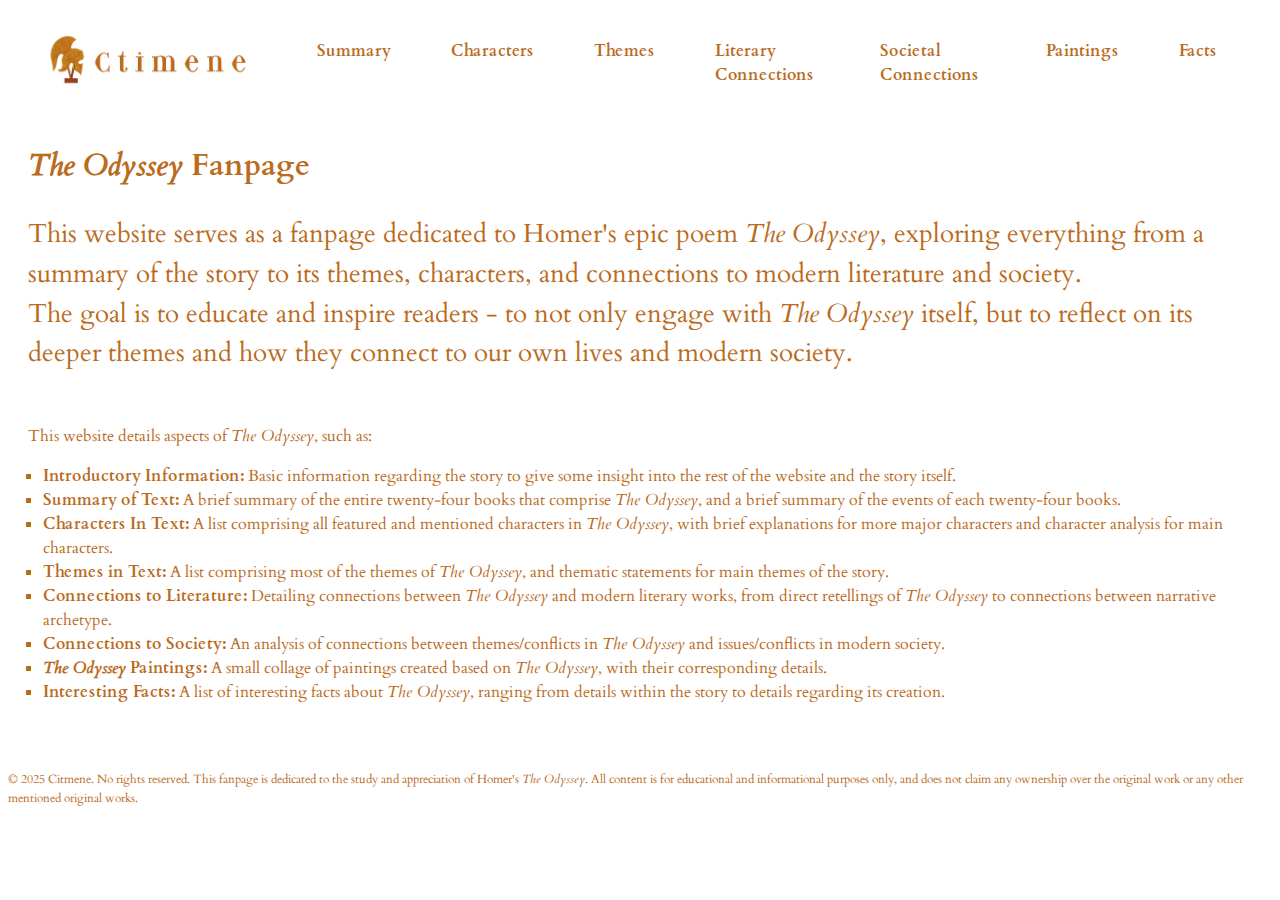
<file: index.html>
<!DOCTYPE html>
<html lang="en">
    <head>
        <meta charset="UTF-8">
        <meta name="viewport" content="width=width-device, initial-scale=1.0">
        <title>The Odyssey Fanpage</title>
        <link rel="preconnect" href="https://fonts.googleapis.com">
        <link rel="preconnect" href="https://fonts.gstatic.com" crossorigin>
        <link href="https://fonts.googleapis.com/css2?family=Cardo:ital,wght@0,400;0,700;1,400&family=PT+Serif:ital,wght@0,400;0,700;1,400;1,700&display=swap" rel="stylesheet">
        <link rel="stylesheet" href="style.css">
        <link rel="icon" href="images/Second-Project-Favicon.png" type="image/png">
        <meta name="description" content="A fanpage dedicated to Homer's Epic Poem <i>The Odyssey</i>. Exploring its themes, characters, relations to modern literature, and its enduring legacy.">
        <meta name="author" content="Ctimene">
    </head>
    <body>
        <nav class="navbar">
            <div class="container">
                <div class="logo">
                    <a href="index.html">
                        <img src="images/Second-Project-Logo.png" alt="The Odyssey Fanpage Logo" width="240">
                    </a>
                </div class="main-menu">
                <ul>
                    <li><a href="summary.html">Summary</a></li>
                    <li><a href="characters.html">Characters</a></li>
                    <li><a href="themes.html">Themes</a></li>
                    <li><a href="lit-connect.html">Literary Connections</a></li>
                    <li><a href="soc-connect.html">Societal Connections</a></li>
                    <li><a href="paintings.html">Paintings</a></li>
                    <li><a href="facts.html">Facts</a></li>
                </ul>
            </div>

            <!-- <button class="hamburger-button">
                <div class="hamburger-line"></div>
                <div class="hamburger-line"></div>
                <div class="hamburger-line"></div>
            </button>
            <div class="mobile-menu">
                <ul>
                    <li><a href="summary.html">Summary</a></li>
                    <li><a href="characters.html">Characters</a></li>
                    <li><a href="themes.html">Themes</a></li>
                    <li><a href="lit-connect.html">Literary Connections</a></li>
                    <li><a href="soc-connect.html">Societal Connections</a></li>
                    <li><a href="paintings.html">Paintings</a></li>
                    <li><a href="facts.html">Interesting Facts</a></li>
                </ul>
            </div> -->

        </nav>
        <nav class="main">
            <section class="hero">
                <div class="hero-content">
                    <h1 class="text-xxl">
                        <i>The Odyssey</i> Fanpage
                    </h1>
                    <p class="text-lg">
                        This website serves as a fanpage dedicated to Homer's epic poem <i>The Odyssey</i>, exploring everything from a summary of the story to its themes, characters, and connections to modern literature and society. <br>
                        The goal is to educate and inspire readers - to not only engage with <i>The Odyssey</i> itself, but to reflect on its deeper themes and how they connect to our own lives and modern society. <br>
                    </p>
                </div>
            </section>
            <section class="hero">
                <div class="hero-content">
                    <p class="text-md">
                        This website details aspects of <i>The Odyssey</i>, such as:
                    </p>
                    <ul class="list-md">
                        <li><strong>Introductory Information:</strong> Basic information regarding the story to give some insight into the rest of the website and the story itself.</li>
                        <li><strong>Summary of Text:</strong> A brief summary of the entire twenty-four books that comprise <i>The Odyssey</i>, and a brief summary of the events of each twenty-four books.</li>
                        <li><strong>Characters In Text:</strong> A list comprising all featured and mentioned characters in <i>The Odyssey</i>, with brief explanations for more major characters and character analysis for main characters.</li>
                        <li><strong>Themes in Text:</strong> A list comprising most of the themes of <i>The Odyssey</i>, and thematic statements for main themes of the story.</li>
                        <li><strong>Connections to Literature:</strong> Detailing connections between <i>The Odyssey</i> and modern literary works, from direct retellings of <i>The Odyssey</i> to connections between narrative archetype.</li>
                        <li><strong>Connections to Society:</strong> An analysis of connections between themes/conflicts in <i>The Odyssey</i> and issues/conflicts in modern society.</li>
                        <li><strong><i>The Odyssey</i> Paintings:</strong> A small collage of paintings created based on <i>The Odyssey</i>, with their corresponding details.</li>
                        <li><strong>Interesting Facts:</strong> A list of interesting facts about <i>The Odyssey</i>, ranging from details within the story to details regarding its creation.</li>
                    </ul>
                </div>
            </section>
        </nav>
    </body>
    <footer>
        <p class="footer-text">
            &copy; 2025 Citmene. No rights reserved. This fanpage is dedicated to the study and appreciation of Homer's <i>The Odyssey</i>. 
            All content is for educational and informational purposes only, and does not claim any ownership over the original work or any other mentioned original works.
        </p>
    </footer>
</html>
</file>
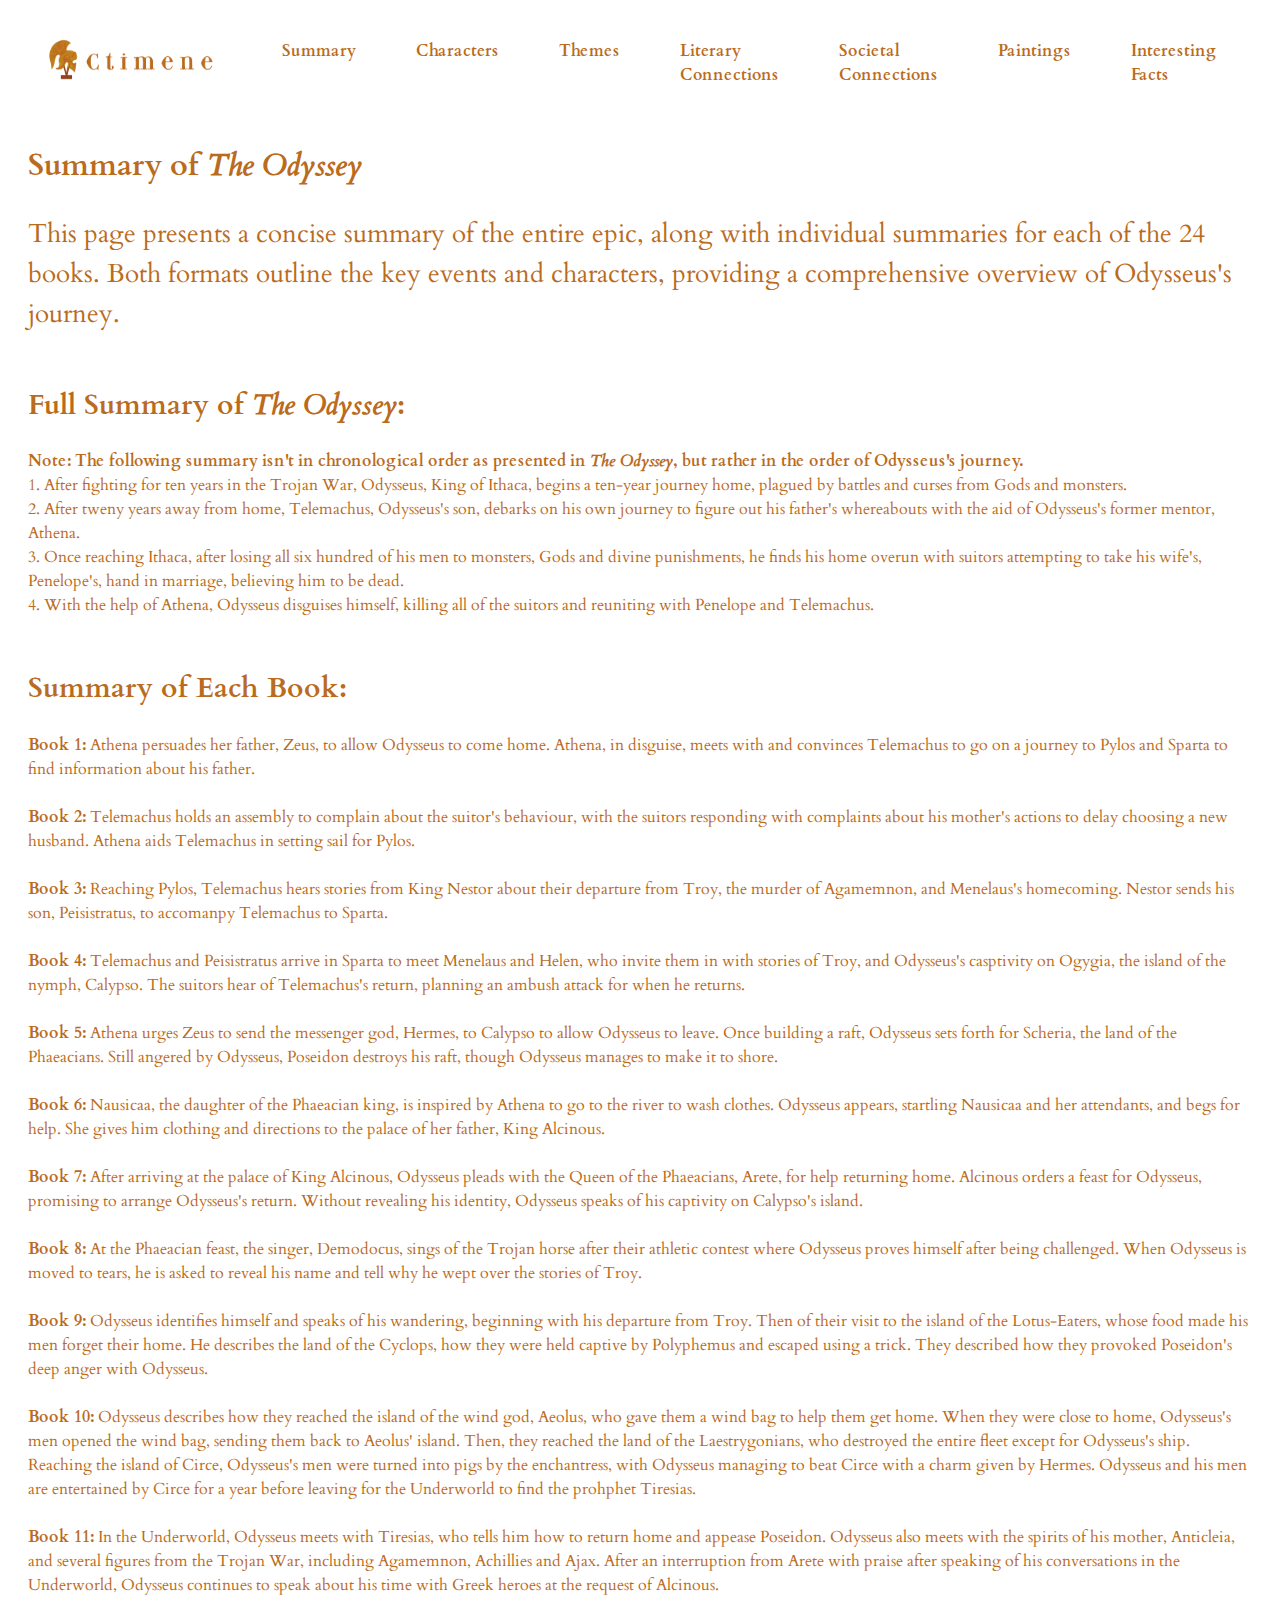
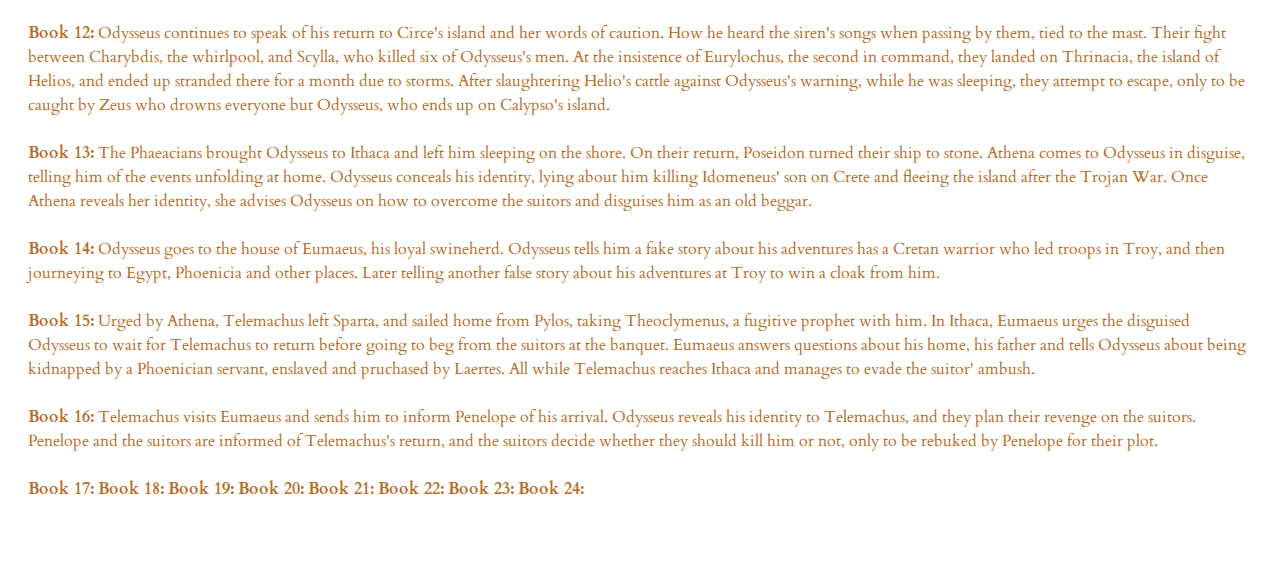
<file: summary.html>
<!DOCTYPE html>
<html lang="en">
    <head>
        <meta charset="UTF-8">
        <meta name="viewport" content="width=device-width, initial-scale=1.0">
        <title>Summary of <i>The Odyssey</i></title>
        <link rel="preconnect" href="https://fonts.googleapis.com">
        <link rel="preconnect" href="https://fonts.gstatic.com" crossorigin>
        <link href="https://fonts.googleapis.com/css2?family=Cardo:ital,wght@0,400;0,700;1,400&family=PT+Serif:ital,wght@0,400;0,700;1,400;1,700&display=swap" rel="stylesheet">
        <link rel="stylesheet" href="style.css">
        <link rel="icon" href="images/Second-Project-Favicon.png" type="image/png">
        <meta name="description" content="A fanpage dedicated to Homer's Epic Poem <i>The Odyssey</i>. Exploring its themes, characters, relations to modern literature, and its enduring legacy.">
        <meta name="author" content="Ctimene">
    </head>
    <body>
        <nav class="navbar">
            <div class="container">
                <div class="logo">
                    <a href="index.html">
                        <img src="images/Second-Project-Logo.png" alt="The Odyssey Fanpage Logo" width="240">
                    </a>
                </div class="main-menu">
                <ul>
                    <li><a href="summary.html">Summary</a></li>
                    <li><a href="characters.html">Characters</a></li>
                    <li><a href="themes.html">Themes</a></li>
                    <li><a href="lit-connect.html">Literary Connections</a></li>
                    <li><a href="soc-connect.html">Societal Connections</a></li>
                    <li><a href="paintings.html">Paintings</a></li>
                    <li><a href="facts.html">Interesting Facts</a></li>
                </ul>
            </div>
        </nav>
        <nav class="main">
            <section class="hero">
                <div class="hero-content">
                    <h1 class="text-xxl">
                        Summary of <i>The Odyssey</i>
                    </h1>
                    <p class="text-lg">
                        This page presents a concise summary of the entire epic, along with individual summaries for each of the 24 books. Both formats outline the key events and characters, providing a comprehensive overview of Odysseus's journey.
                    </p>
                </div>
            </section>
            <section class="hero">
                <div class="hero-content">
                    <h2 class="text-xl">
                        Full Summary of <i>The Odyssey</i>:
                    </h2>
                    <p class="text-md">
                        <strong>Note: The following summary isn't in chronological order as presented in <i>The Odyssey</i>, but rather in the order of Odysseus's journey.</strong><br>
                        1.    After fighting for ten years in the Trojan War, Odysseus, King of Ithaca, begins a ten-year journey home, plagued by battles and curses from Gods and monsters.<br>
                        2.    After tweny years away from home, Telemachus, Odysseus's son, debarks on his own journey to figure out his father's whereabouts with the aid of Odysseus's former mentor, Athena.<br>
                        3.    Once reaching Ithaca, after losing all six hundred of his men to monsters, Gods and divine punishments, he finds his home overun with suitors attempting to take his wife's, Penelope's, hand in marriage, believing him to be dead.<br>
                        4.    With the help of Athena, Odysseus disguises himself, killing all of the suitors and reuniting with Penelope and Telemachus.
                    </p>
                </div>
            </section>
            <section class="hero">
                <div class="hero-content">
                    <h2 class="text-xl">
                        Summary of Each Book:
                    </h2>
                    <p class="text-md">
                        <strong>Book 1:</strong> Athena persuades her father, Zeus, to allow Odysseus to come home. Athena, in disguise, meets with and convinces Telemachus to go on a journey to Pylos and Sparta to find information about his father.<br><br>
                        <strong>Book 2:</strong> Telemachus holds an assembly to complain about the suitor's behaviour, with the suitors responding with complaints about his mother's actions to delay choosing a new husband. Athena aids Telemachus in setting sail for Pylos.<br><br>
                        <strong>Book 3:</strong> Reaching Pylos, Telemachus hears stories from King Nestor about their departure from Troy, the murder of Agamemnon, and Menelaus's homecoming. Nestor sends his son, Peisistratus, to accomanpy Telemachus to Sparta. <br><br>
                        <strong>Book 4:</strong> Telemachus and Peisistratus arrive in Sparta to meet Menelaus and Helen, who invite them in with stories of Troy, and Odysseus's casptivity on Ogygia, the island of the nymph, Calypso. The suitors hear of Telemachus's return, planning an ambush attack for when he returns.<br><br>
                        <strong>Book 5:</strong> Athena urges Zeus to send the messenger god, Hermes, to Calypso to allow Odysseus to leave. Once building a raft, Odysseus sets forth for Scheria, the land of the Phaeacians. Still angered by Odysseus, Poseidon destroys his raft, though Odysseus manages to make it to shore.<br><br>
                        <strong>Book 6:</strong> Nausicaa, the daughter of the Phaeacian king, is inspired by Athena to go to the river to wash clothes. Odysseus appears, startling Nausicaa and her attendants, and begs for help. She gives him clothing and directions to the palace of her father, King Alcinous.<br><br>
                        <strong>Book 7:</strong> After arriving at the palace of King Alcinous, Odysseus pleads with the Queen of the Phaeacians, Arete, for help returning home. Alcinous orders a feast for Odysseus, promising to arrange Odysseus's return. Without revealing his identity, Odysseus speaks of his captivity on Calypso's island.<br><br>
                        <strong>Book 8:</strong> At the Phaeacian feast, the singer, Demodocus, sings of the Trojan horse after their athletic contest where Odysseus proves himself after being challenged. When Odysseus is moved to tears, he is asked to reveal his name and tell why he wept over the stories of Troy.<br><br>
                        <strong>Book 9:</strong> Odysseus identifies himself and speaks of his wandering, beginning with his departure from Troy. Then of their visit to the island of the Lotus-Eaters, whose food made his men forget their home. He describes the land of the Cyclops, how they were held captive by Polyphemus and escaped using a trick. They described how they provoked Poseidon's deep anger with Odysseus.<br><br>
                        <strong>Book 10:</strong> Odysseus describes how they reached the island of the wind god, Aeolus, who gave them a wind bag to help them get home. When they were close to home, Odysseus's men opened the wind bag, sending them back to Aeolus' island. Then, they reached the land of the Laestrygonians, who destroyed the entire fleet except for Odysseus's ship. Reaching the island of Circe, Odysseus's men were turned into pigs by the enchantress, with Odysseus managing to beat Circe with a charm given by Hermes. Odysseus and his men are entertained by Circe for a year before leaving for the Underworld to find the prohphet Tiresias.<br><br>
                        <strong>Book 11:</strong> In the Underworld, Odysseus meets with Tiresias, who tells him how to return home and appease Poseidon. Odysseus also meets with the spirits of his mother, Anticleia, and several figures from the Trojan War, including Agamemnon, Achillies and Ajax. After an interruption from Arete with praise after speaking of his conversations in the Underworld, Odysseus continues to speak about his time with Greek heroes at the request of Alcinous.<br><br>
                        <strong>Book 12:</strong> Odysseus continues to speak of his return to Circe's island and her words of caution. How he heard the siren's songs when passing by them, tied to the mast. Their fight between Charybdis, the whirlpool, and Scylla, who killed six of Odysseus's men. At the insistence of Eurylochus, the second in command, they landed on Thrinacia, the island of Helios, and ended up stranded there for a month due to storms. After slaughtering Helio's cattle against Odysseus's warning, while he was sleeping, they attempt to escape, only to be caught by Zeus who drowns everyone but Odysseus, who ends up on Calypso's island.<br><br>
                        <strong>Book 13:</strong> The Phaeacians brought Odysseus to Ithaca and left him sleeping on the shore. On their return, Poseidon turned their ship to stone. Athena comes to Odysseus in disguise, telling him of the events unfolding at home. Odysseus conceals his identity, lying about him killing Idomeneus' son on Crete and fleeing the island after the Trojan War. Once Athena reveals her identity, she advises Odysseus on how to overcome the suitors and disguises him as an old beggar.<br><br>
                        <strong>Book 14:</strong> Odysseus goes to the house of Eumaeus, his loyal swineherd. Odysseus tells him a fake story about his adventures has a Cretan warrior who led troops in Troy, and then journeying to Egypt, Phoenicia and other places. Later telling another false story about his adventures at Troy to win a cloak from him.<br><br>
                        <strong>Book 15:</strong> Urged by Athena, Telemachus left Sparta, and sailed home from Pylos, taking Theoclymenus, a fugitive prophet with him. In Ithaca, Eumaeus urges the disguised Odysseus to wait for Telemachus to return before going to beg from the suitors at the banquet. Eumaeus answers questions about his home, his father and tells Odysseus about being kidnapped by a Phoenician servant, enslaved and pruchased by Laertes. All while Telemachus reaches Ithaca and manages to evade the suitor' ambush.<br><br>
                        <strong>Book 16:</strong> Telemachus visits Eumaeus and sends him to inform Penelope of his arrival. Odysseus reveals his identity to Telemachus, and they plan their revenge on the suitors. Penelope and the suitors are informed of Telemachus's return, and the suitors decide whether they should kill him or not, only to be rebuked by Penelope for their plot.<br><br>
                        <strong>Book 17:</strong> 
                        <strong>Book 18:</strong> 
                        <strong>Book 19:</strong> 
                        <strong>Book 20:</strong> 
                        <strong>Book 21:</strong> 
                        <strong>Book 22:</strong> 
                        <strong>Book 23:</strong> 
                        <strong>Book 24:</strong> 
                    </p>
                </div>
            </section>
        </nav>
    </body>
</html>
</file>
<file: style.css>
/* File: css/style.css */

body {
    font-family: 'Cardo', 'New Times Roman';
    color: #BA6B1D;
    line-height: 1.5;
}

a {
    text-decoration: none;
    color: #BA6B1D;
}

ul {
    list-style-type: none;
}

img {
    max-width: 100%;
    height: auto;
}


/* Navbar */
.navbar {
    top: 0;
    padding: 7.5px 20px;
}

.navbar .container {
    display: flex;
    justify-content: space-between;
    align-items: center;
}

.navbar ul {
    display: flex;
    gap: 20px;
}

.navbar ul li a {
    padding: 7.5px 20px;
    display: block;
    font-weight: 600;
    transition: 0.75s;
}

.navbar ul li a:hover{
    color: #BA6B1D;
}


/* Main */
.main {
    padding: 5px 20px;
}

.main .container {
    display: flex;
    justify-content: space-between;
    align-items: center;
}

/* .main ul {
    display: flex;
    gap: 10px;
}

.main ul li a {
    padding: 5px 20px;
    display: block;
    font-weight: 600;
} */


/* Hero Section */
.hero {
    margin-bottom: 50px;
}


/* Utility Classes */
.container {
    margin: 0 auto;
    padding: 0 15px;
}

.container-sm {
    max-width: 800px;
    margin: 0 auto;
    padding: 0 15px;
}


/* Text Classes */
.text-xxl {
    font-size: 1.9rem;
}

.text-xl {
    font-size: 1.75rem;
}

.text-lg {
    font-size: 1.65rem;
}

.text-mid {
    font-size: 1.65rem;
    margin: -20px 0px 0px 0px;
}

.text-sm {
    font-size: 1.55rem;
}

.text-xs {
    font-size: 1.3rem;
}

.footer-text {
    font-size: 0.78rem;
}


/* List Styles */
.list-md {
    list-style-type: square;
    padding: 0px 15px;
    font-size: 1.3rems;
}

.list-sm {
    list-style-type: 1;
    padding: 0px 15px;
    font-size: 1.1rem;
}

/* Footer */
.footer .section {
    color: #BA6B1D;
    bottom: 0;
}

.footer .section p {
    font-size: 0.5rem;
    line-height: 1.2;
    font-weight: normal;
}

.footer .section a {
    color: #BA6B1D;
    text-decoration: underline;
}


/* Hamburger Button */
.hamburger-button {
    display: none;
    background: none;
    border: none;
    cursor: pointer;
    padding: 10px;
    z-index: 1000;
}

.hamburger-button .hamburger-line {
    width: 30px;
    height: 3px;
    background-color: #BA6B1D;
    margin: 6px 0;
}


/* Mobile Menu */
.mobile-menu {
    position: fixed;
    top: 0;
    right: -600px;
    width: 250px;
    height: 100%;
    z-index: 100;
    background-color: #ffffffff;
    box-shadow: 0px 0px 10px rgba(0, 0, 0, 0.2);
    transition: right 0.3s ease-in-out;
}

.mobile-menu active{
    right: 0;
}

.mobile-menu ul{
    margin-top: 100px;
    padding-right: 10px;
}

.mobile-menu ul li {
    margin: 10px 0;
}

.mobile-menu ul li a {
    font-size: 20px;
    transition: 0.3s;
}
</file>
